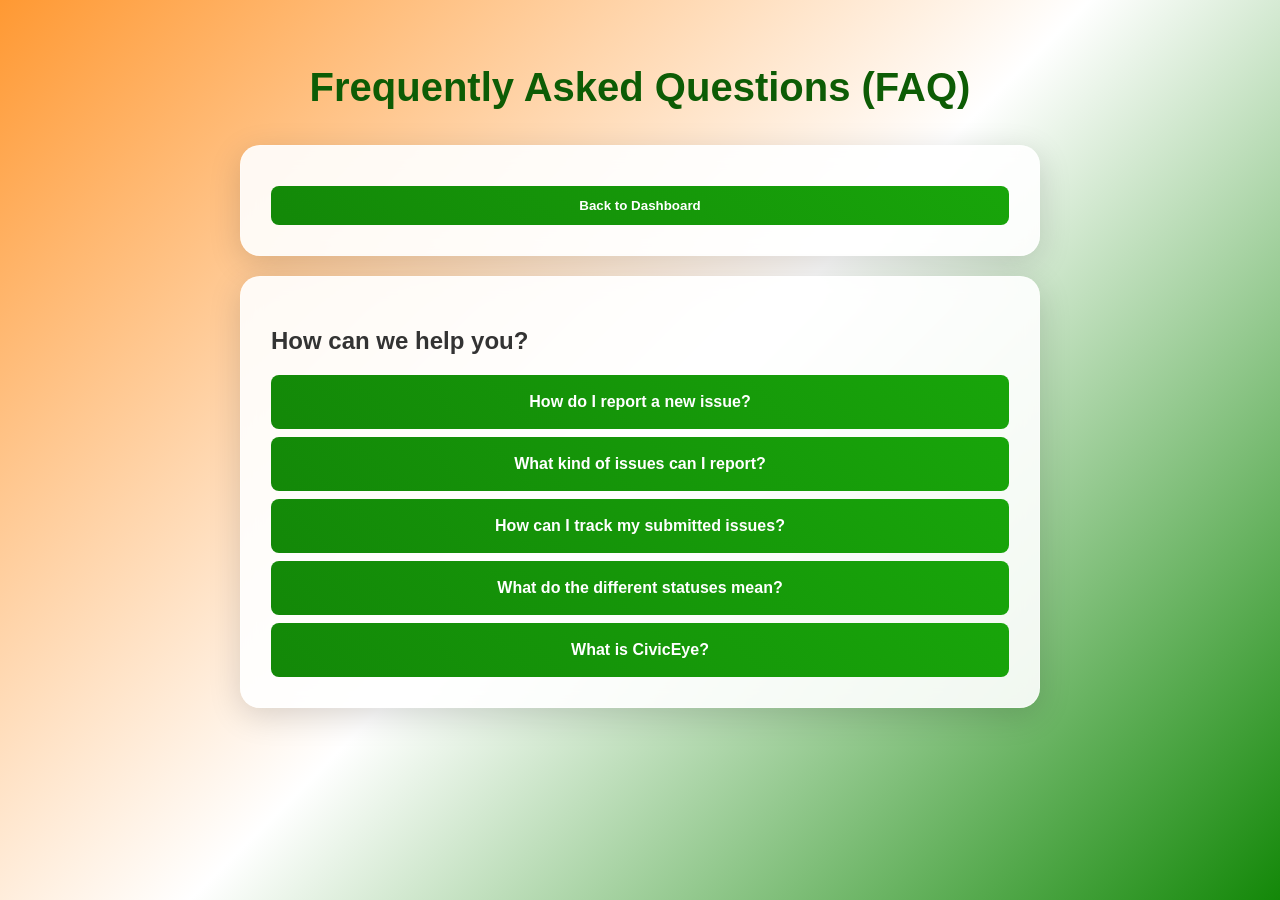
<file: faq.html>
<!DOCTYPE html>
<html lang="en">
<head>
    <meta charset="UTF-8">
    <meta name="viewport" content="width=device-width, initial-scale=1.0">
    <title>FAQ - CIVIC EYE</title>
    <link rel="stylesheet" href="style.css">
    <style>
        /* Styles for the FAQ accordion */
        .faq-accordion {
            background-color: #0d5c05; /* Changed to dark green for contrast */
            color: white;             /* Changed font color to white */
            cursor: pointer;
            padding: 18px;
            width: 100%;
            border: none;
            text-align: left;
            outline: none;
            font-size: 1rem;
            transition: 0.4s;
            margin-top: 8px;
            border-radius: 8px;
            font-weight: bold;
        }

        .faq-accordion:hover {
            background-color: #138808; /* Lighter green for hover effect */
        }

        .faq-panel {
            padding: 0 18px;
            background-color: white;
            max-height: 0;
            overflow: hidden;
            transition: max-height 0.2s ease-out;
            border-left: 1px solid #ddd;
            border-right: 1px solid #ddd;
        }

        .faq-accordion.active {
             border-bottom-left-radius: 0;
             border-bottom-right-radius: 0;
        }
    </style>
</head>
<body>
    <header style="font-size: 2.5rem; font-weight: bold; color: #0d5c05;">Frequently Asked Questions (FAQ)</header>

    <div class="dashboard-section">
        <a href="dashboard_citizen.html"><button style="background-color: #6c757d;">Back to Dashboard</button></a>
    </div>

    <div class="dashboard-section">
        <h2>How can we help you?</h2>

        <button class="faq-accordion">How do I report a new issue?</button>
        <div class="faq-panel">
            <p>From the Citizen Dashboard, fill out the "Report a New Issue" form. You must attach a photo, write a short description, select an issue type (like 'Pothole' or 'Waste'), and pinpoint the location on the map before submitting.</p>
        </div>

        <button class="faq-accordion">What kind of issues can I report?</button>
        <div class="faq-panel">
            <p>You can report issues related to public infrastructure and services. Currently, we support categories for Potholes (handled by PWD), Streetlights (handled by the City Corporation), and Waste disposal issues.</p>
        </div>

        <button class="faq-accordion">How can I track my submitted issues?</button>
        <div class="faq-panel">
            <p>Click on the "Track My Submitted Issues" button on your dashboard. This will take you to a page listing all the issues you've reported and their current status.</p>
        </div>
        
        <button class="faq-accordion">What do the different statuses mean?</button>
        <div class="faq-panel">
            <ul>
                <li><strong>Pending:</strong> Your issue has been submitted and is waiting for review by the concerned department.</li>
                <li><strong>In Progress:</strong> Your issue has been acknowledged and work has begun to resolve it.</li>
                <li><strong>Completed:</strong> The issue has been successfully resolved.</li>
                <li><strong>Rejected:</strong> The issue was found to be invalid or a duplicate.</li>
            </ul>
        </div>

        <button class="faq-accordion">What is CivicEye?</button>
        <div class="faq-panel">
            <p>CIVIC EYE is a platform designed to empower citizens by providing a direct channel to report local civic issues to the correct government departments, ensuring transparency and efficient resolution.</p>
        </div>
    </div>

    <footer>
   
    </footer>

    <script>
        // JavaScript for the accordion functionality
        const accordions = document.getElementsByClassName("faq-accordion");
        for (let i = 0; i < accordions.length; i++) {
            accordions[i].addEventListener("click", function() {
                this.classList.toggle("active");
                const panel = this.nextElementSibling;
                if (panel.style.maxHeight) {
                    panel.style.maxHeight = null;
                } else {
                    panel.style.maxHeight = panel.scrollHeight + "px";
                }
            });
        }
    </script>

</body>
</html>
</file>
<file: style.css>
/* --- Universal Styles --- */
html {
  height: 100%;
}
body {
  min-height: 100%;
  margin: 0;
  display: flex;
  flex-direction: column;
  justify-content: flex-start;
  align-items: center;
  background: linear-gradient(135deg, #FF9933, #FFFFFF, #138808);
  color: #333;
  position: relative;
  overflow-y: auto; /* Allows scrolling */
  font-family: 'Poppins', sans-serif;
  box-sizing: border-box;
}
*, *:before, *:after {
  box-sizing: inherit;
}
@keyframes spin {
  from { transform: translate(-50%, -50%) rotate(0deg); }
  to { transform: translate(-50%, -50%) rotate(360deg); }
}
@keyframes scroll-gradient {
  0% {
    background-position: 0% 50%;
  }
  100% {
    background-position: 100% 50%;
  }
}

/* --- Background Animation --- */
#background-chakra {
  position: absolute;
  top: 50%;
  left: 50%;
  width: 80vw;
  height: 80vw;
  opacity: 0.05;
  z-index: -1;
  animation: spin 60s linear infinite;
}

/* --- Header --- */
header {
    text-align: center;
    margin-bottom: 25px;
    width: 100%;
    padding-top: 20px;
}
.header-logo {
  width: 100px;
  height: auto;
  margin-bottom: 15px;
}
header h1 {
    font-size: 3rem;
    font-weight: 900;
    margin-top: 0;
    margin-bottom: 10px;
    background: linear-gradient(90deg, #FF9933, #FFFFFF, #138808, #FFFFFF, #FF9933);
    background-size: 200% auto;
    -webkit-background-clip: text;
    -webkit-text-fill-color: transparent;
    -webkit-text-stroke: 1px #0d5c05;
    animation: scroll-gradient 5s linear infinite;
}
header p {
    margin-top: 5px;
    font-size: 1rem;
    color: #0d5c05;
}
.quote {
    font-size: 0.85rem;
    font-style: italic;
    padding-top: 10px;
    min-height: 50px; /* Ensures layout doesn't jump if quote is loaded dynamically */
}


/* --- Main Content Container --- */
.dashboard-section {
    background: rgba(255, 255, 255, 0.9);
    backdrop-filter: blur(10px);
    border: 1px solid rgba(255, 255, 255, 0.3);
    border-radius: 20px;
    box-shadow: 0 8px 32px 0 rgba(0, 0, 0, 0.15);
    padding: 20px;
    width: 90%;
    max-width: 800px; /* Default max-width for dashboards */
    margin: 10px auto;
}
.dashboard-section a {
    color: #138808;
    font-weight: 600;
    text-decoration: none;
}
.dashboard-section a:hover {
    text-decoration: underline;
}

/* --- Form Elements --- */
.input-group { 
    margin-bottom: 15px; 
}
label {
  display: block;
  margin-bottom: 5px;
  font-size: 0.9rem;
  color: #333;
}
input, select, textarea {
  width: 100%;
  padding: 10px;
  border-radius: 8px;
  border: 1px solid #ccc;
  transition: all 0.2s ease-in-out;
}
input:focus, select:focus, textarea:focus {
    outline: none;
    border-color: #138808;
    box-shadow: 0 0 0 3px rgba(19, 136, 8, 0.2);
}
textarea {
    resize: vertical;
    min-height: 80px;
}
button {
  width: 100%;
  padding: 12px;
  border-radius: 8px;
  border: none;
  background: linear-gradient(45deg, #138808, #18a50a);
  color: white;
  font-weight: bold;
  cursor: pointer;
  transition: transform 0.2s ease-in-out;
  margin-top: 10px;
  display: flex; /* Added for icon alignment */
  align-items: center; /* Added for icon alignment */
  justify-content: center; /* Added for icon alignment */
  gap: 8px; /* Added for spacing between icon and text */
}
button:hover { 
    transform: scale(1.02);
}

/* --- Profile Dropdown --- */
.profile-container {
    position: absolute;
    top: 15px;
    right: 20px;
    z-index: 100;
}
.profile-btn {
    background-color: #fff;
    color: #138808;
    border: 1px solid #138808;
    padding: 8px 15px;
    border-radius: 20px;
    cursor: pointer;
    font-weight: bold;
    width: auto;
}
.profile-dropdown {
    display: none;
    position: absolute;
    right: 0;
    background-color: white;
    box-shadow: 0 4px 12px rgba(0,0,0,0.15);
    border-radius: 8px;
    overflow: hidden;
    margin-top: 5px;
}
.profile-dropdown a {
    color: black;
    padding: 12px 20px;
    text-decoration: none;
    display: block;
    font-size: 0.9rem;
}
.profile-dropdown a:hover {
    background-color: #f1f1f1;
}

/* --- Summary Cards (For Dashboards) --- */
.summary-cards {
    display: flex;
    gap: 15px;
    margin-bottom: 20px;
    justify-content: space-around;
    flex-wrap: wrap;
}
.card {
    background: #f9f9f9;
    padding: 15px;
    border-radius: 8px;
    text-align: center;
    flex-grow: 1;
    border-left: 5px solid #138808;
}
.card h3 {
    margin: 0 0 5px 0;
    font-size: 1rem;
    color: #555;
}
.card p {
    margin: 0;
    font-size: 1.8rem;
    font-weight: bold;
    color: #333;
}

/* --- Table Styles --- */
.issue-table, .staff-table {
    width: 100%;
    border-collapse: collapse;
    margin-top: 20px;
    overflow-x: auto; /* For responsiveness */
    display: block;
}
.issue-table th, .issue-table td,
.staff-table th, .staff-table td {
    padding: 12px;
    border: 1px solid #ddd;
    text-align: left;
    vertical-align: middle;
}
.issue-table th, .staff-table th {
    background-color: #f2f2f2;
}

/* --- Status & Tags --- */
.status-pending { color: #ffc107; font-weight: bold; }
.status-in-progress { color: #0d6efd; font-weight: bold; }
.status-completed { color: #198754; font-weight: bold; }
.status-rejected { color: #dc3545; font-weight: bold; }
.tag {
    display: inline-block;
    background-color: #e2e2e2;
    padding: 2px 8px;
    border-radius: 12px;
    font-size: 0.8em;
    margin: 2px;
}

/* --- Action Buttons inside tables --- */
.action-buttons button, .action-buttons select {
    width: auto;
    padding: 6px 10px;
    margin: 2px;
    font-size: 0.8rem;
}
.update-btn { background: #0d6efd; }
.delete-btn { background: #dc3545; }
.map-button { background: #6c757d; }


/* --- Citizen Tracking Page Specifics --- */
.issue-tracker {
    background-color: #f9f9f9;
    padding: 15px;
    border-radius: 8px;
    margin-bottom: 15px;
    border-left: 5px solid #138808;
}
.progress-bar-container {
    width: 100%;
    background-color: #e0e0e0;
    border-radius: 4px;
    height: 10px;
    margin: 10px 0;
}
.progress-bar {
    height: 100%;
    background-color: #198754;
    border-radius: 4px;
    transition: width 0.5s ease-in-out;
}


/* --- Footer --- */
footer {
  width: 100%;
  text-align: center;
  padding: 20px 0;
  margin-top: auto;
  color: rgba(0, 0, 0, 0.7);
  font-size: 0.8rem;
}

/* --- Media Queries for Larger Screens --- */
@media (min-width: 601px) {
  body {
    padding-top: 5vh;
  }
  header h1 {
    font-size: 4rem; /* Increased font size for desktop */
  }
  .dashboard-section {
    padding: 30px;
  }
  #background-chakra {
      width: 50vw;
      height: 50vw;
  }
}

/* --- FAQ Mascot Styles --- */
#faq-mascot {
    position: fixed; /* Makes the mascot float on the screen */
    bottom: 20px;
    right: 20px;
    width: 80px; /* Adjust size as needed */
    height: auto;
    cursor: pointer;
    z-index: 1000; /* Ensures it stays on top of other content */
    transition: transform 0.2s ease-in-out;
}

#faq-mascot:hover {
    transform: scale(1.1); /* Makes the mascot slightly bigger on hover */
}
</file>
